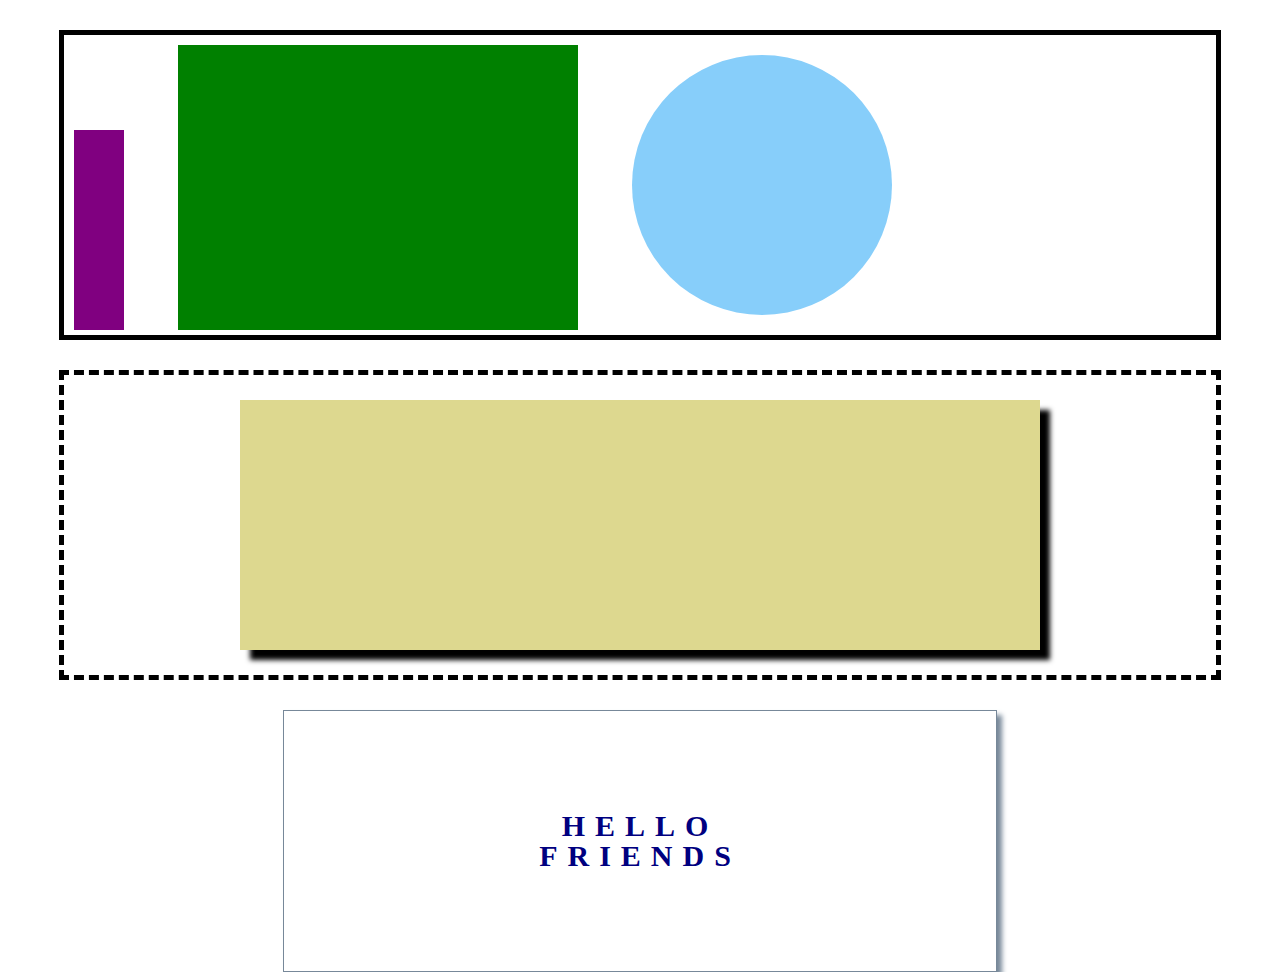
<file: second/index.html>
<!DOCTYPE html>
<html lang="en">

<head>
    <meta charset="UTF-8">
    <meta name="viewport" content="width=device-width, initial-scale=1.0">
    <title>Second</title>
    <link rel="stylesheet" href="reset.css">
    <link rel="stylesheet" href="index.css">
</head>

<body>
    <section id="top">
        <div class="purple"></div>
        <div class="green"></div>
        <div class="blue"></div>
    </section>

    <section id="middle">
        <div class="yellow"></div>
    </section>

    <section id="bottom">
        <h1>hello <br> friends</h1>
    </section>


</body>

</html>
</file>
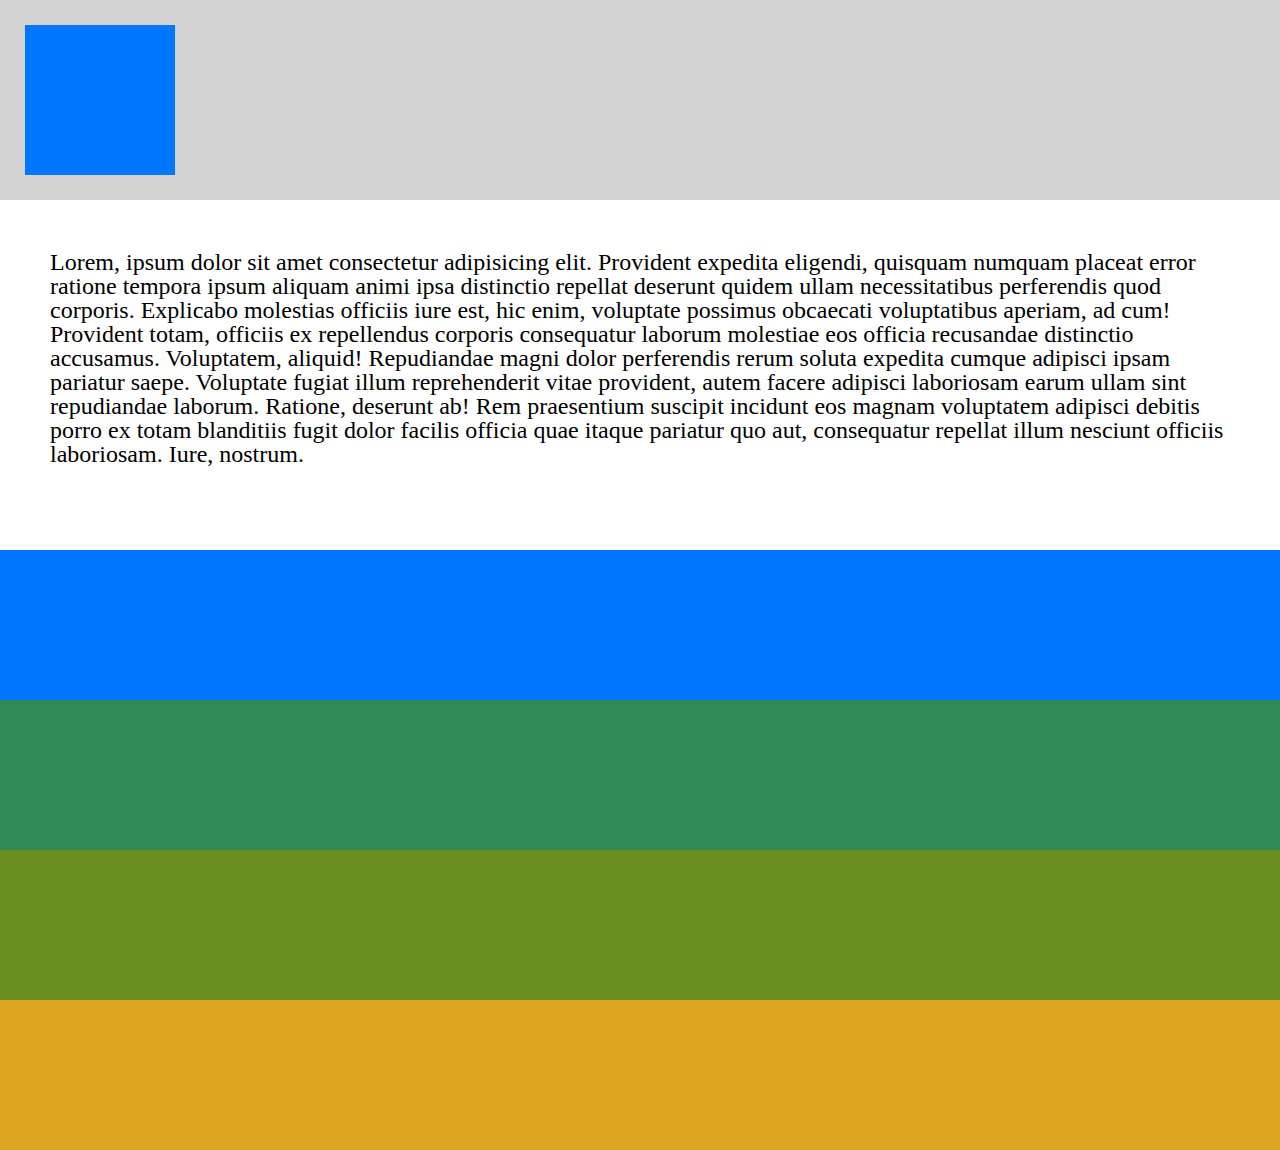
<file: third/index.html>
<!-- Put your HTML HERE, make sure to connect your index.css sheet -->
<!DOCTYPE html>
<html lang="en">

<head>
    <meta charset="UTF-8">
    <meta name="viewport" content="width=device-width, initial-scale=1.0">
    <title>Third</title>
    <link rel="stylesheet" href="reset.css">
    <link rel="stylesheet" href="index.css">
</head>

<body>
    <div><div id="little-box"></div></div>
    
    <p>Lorem, ipsum dolor sit amet consectetur adipisicing elit. Provident expedita eligendi, quisquam numquam placeat
        error ratione tempora ipsum aliquam animi ipsa distinctio repellat deserunt quidem ullam necessitatibus
        perferendis quod corporis.
        Explicabo molestias officiis iure est, hic enim, voluptate possimus obcaecati voluptatibus aperiam, ad cum!
        Provident totam, officiis ex repellendus corporis consequatur laborum molestiae eos officia recusandae
        distinctio accusamus. Voluptatem, aliquid!
        Repudiandae magni dolor perferendis rerum soluta expedita cumque adipisci ipsam pariatur saepe. Voluptate fugiat
        illum reprehenderit vitae provident, autem facere adipisci laboriosam earum ullam sint repudiandae laborum.
        Ratione, deserunt ab!
        Rem praesentium suscipit incidunt eos magnam voluptatem adipisci debitis porro ex totam blanditiis fugit dolor
        facilis officia quae itaque pariatur quo aut, consequatur repellat illum nesciunt officiis laboriosam. Iure,
        nostrum.</p>
    <div></div>
    <div></div>
    <div></div>
    <div></div>
</body>

</html>
</file>
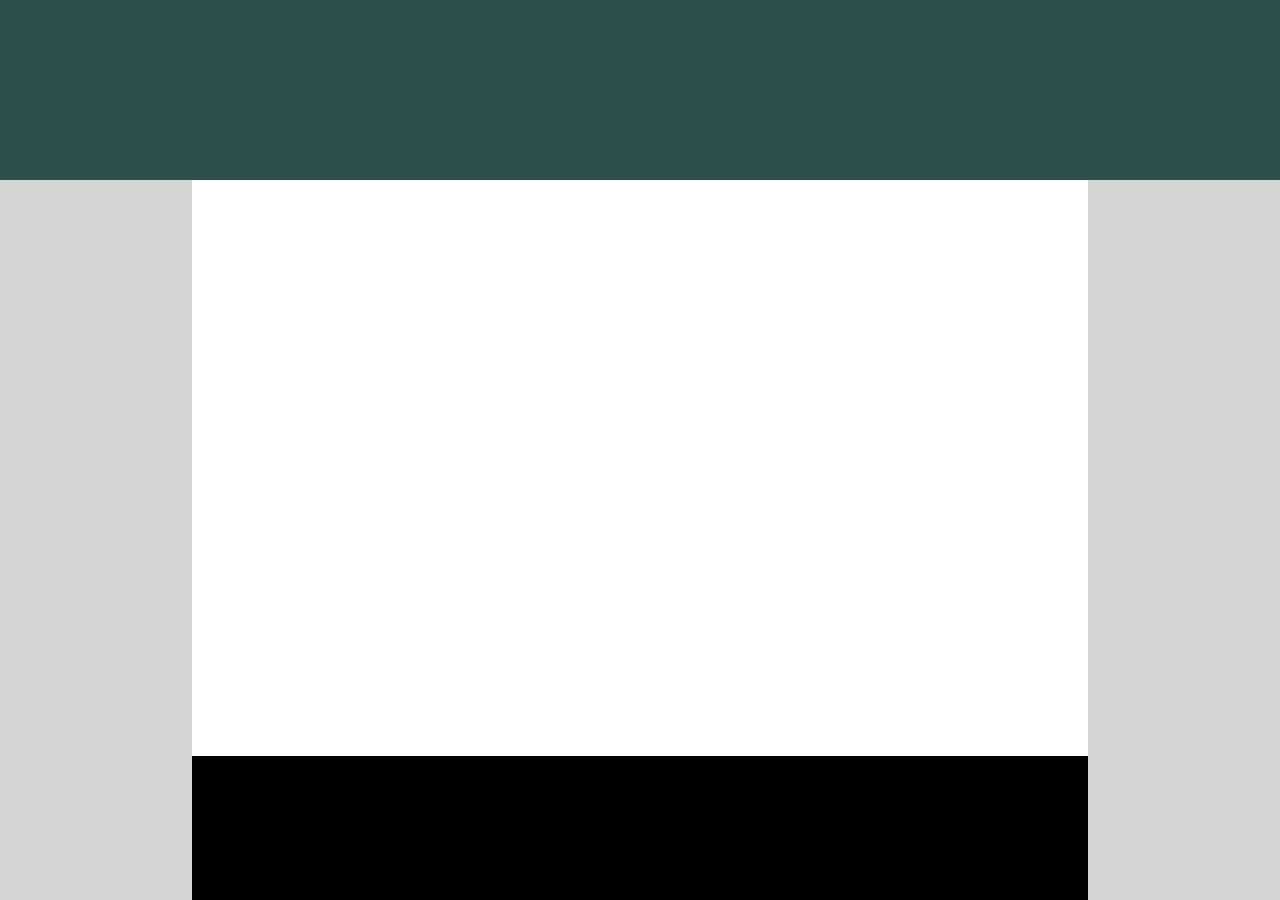
<file: first/first-flexbox/index.html>
<!DOCTYPE html>
<html lang="en">

<head>
    <meta charset="UTF-8">
    <meta name="viewport" content="width=device-width, initial-scale=1.0">
    <title>First-FlexBox</title>
    <link rel="stylesheet" href="reset.css">
    <link rel="stylesheet" href="style.css">
</head>

<body>
    <header></header>
    <div class="center">
        <div class="white"></div>
        <div class="black"></div>
    </div>
</body>

</html>
</file>
<file: second/index.css>
body{
    width: 100vw;
    height: 100vh;
}


#top{
    border: solid black 5px;
    width: 90%;
    height: 300px;
    margin: 30px auto;
    /* display: inline-flex; */
    
    
}

.purple{
    width: 50px;
    height: 200px;
    background-color: purple;
    margin: 80px 50px 20px 10px;
    display: inline-block;
}

.green{
    background-color: green;
    height: 285px;
    width: 400px;
    margin: 10px 50px 20px 0;
    display: inline-block;
}

.blue{
    background-color: lightskyblue;
    border-radius: 50%; 
    height: 260px;
    width: 260px;
    display: inline-block;
    margin: 5px 0 35px 0;
}

#middle{
    border: dashed black 5px;
    width: 90%;
    height: 300px;
    margin: 30px auto;
}

.yellow{
    width: 800px;
    height: 250px;
    background-color: #ddd88f;
    margin: 25px auto;
    box-shadow: 10px 10px 5px black;
}

#bottom{
    text-transform: uppercase;
    color: blue;
    border: lightslategray solid 1px;
    box-shadow: 5px 5px 5px lightslategray;
    width: 40%;
    margin: 30px auto;
    padding: 100px;
    
    

}

#bottom h1{
    font-size: 30px;
    text-align: center;
    letter-spacing: 10px;
    color: navy;
    font-weight: 700;

}
</file>
<file: third/index.css>
body{
    margin: 0;
}

div:nth-of-type(1){
    width: 100%;
    height: 150px;
    background-color: lightgray;
    padding: 25px 25px;
}

#little-box{
    width: 100px;
    height: 100px;
    /* margin: 25px 25px 25; */
    background-color: #0077ff;
}

p{
    height: 250px;
    padding: 50px;
    font-size: 1.5em;
}

div:nth-of-type(2){
    width: 100%;
    height: 150px;
    background-color: #0077ff;
}
div:nth-of-type(3){
    width: 100%;
    height: 150px;
    background-color: seagreen;
}
div:nth-of-type(4){
    width: 100%;
    height: 150px;
    background-color: olivedrab;
}
div:nth-of-type(5){
    width: 100%;
    height: 150px;
    background-color: goldenrod;
}
</file>
<file: first/first-flexbox/style.css>
/* this first bit wasn't as nice */

/* body{
    background-color: lightgray;

}

header{
    width: 100%;
    height: 250px;
    background-color: darkslategray;
}

.center{
    display: flex;
    flex-direction: column;
    width: 70%;
    margin: 0 auto;
    height: 900px;

}

.white{
    background-color: white;
    width: 100%;
    height: 80%;
}

.black{
    background-color: black;
    width: 100%;
    height: 20%;

} */


body{
    background-color: lightgray;
    display: flex;
    width: 100vw;
    height: 100vh;
    justify-content: center;
    align-items: center;
    flex-direction: column;
}

header{
    background-color: darkslategray;
    width: 100%;
    height: 20%;

}

.white{
    width: 70%;
    height: 80%;
    background-color: white;
    margin: 0 auto;
}

.black{
    width: 70%;
    height: 20%;
    background-color: black;
    margin: 0 auto;
}

div{
    /* background-color: white; */
    width: 100%;
    height: 80%;
    margin: 0 auto;
}
</file>
